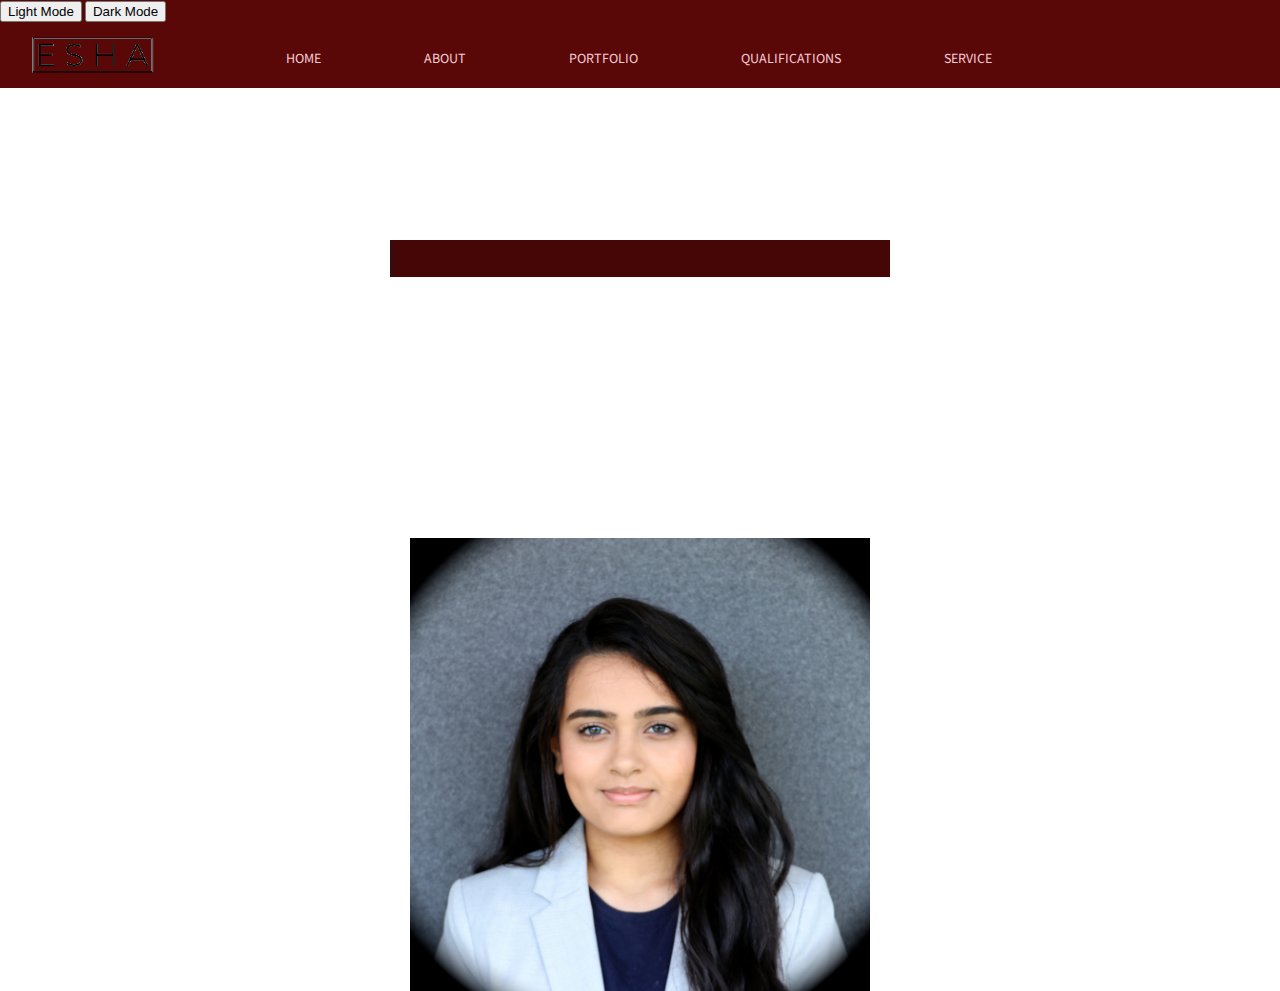
<file: Project 1/Personal Website/index.html>
<!DOCTYPE html>
<html>
    <head>
        <title>Esha Adhawade</title>
        <link rel="stylesheet" href="index_style.css"/>
        <link id="mystylesheet" rel="stylesheet" type="text/css" href="light.css">
        <script type="text/javascript" src="toggle.js"></script>

    </head>
    <body>  
        <header>
            <div>
                <button class="btn btn-light" onclick="swapStyle('light.css')">Light Mode</button>
                <button class="btn btn-dark" onclick="swapStyle('dark.css')">Dark Mode</button>
            </div>
        </div>
            <div class="container">
                <img class="logo" src="images\Esha_logo.png">
                <nav>
                    <ul>
                        <li><a href="index.html">HOME</a></li>
                        <li><a href="about.html">ABOUT</a></li>
                        <li><a href="portfolio.html">PORTFOLIO</a></li>
                        <li><a href="qualifications.html">QUALIFICATIONS</a></li>
                        <li><a href="service.html">SERVICE</a></li>
                    </ul>
                </nav>
            </div>
        </header>

        <div class="content">
            <h1>Howdy, I am Esha Adhawade.</h1>
            <p class="subtitle">Hover over the image to read more...</p>
        </div>

        <div class="profile">
            <img class="profile_image" src="images\Esha_Profile.jpg">
            <div class="profile_content">
                <p class="text">
                    Howdy! My name is Esha Adhawade. I am a junior Computer Engineering student at Texas A&M University. Class of 2023! Gig Em'! <a href="about.html">Read More...</a>
                </p>
            </div>
        </div>

    </body>
</html>
</file>
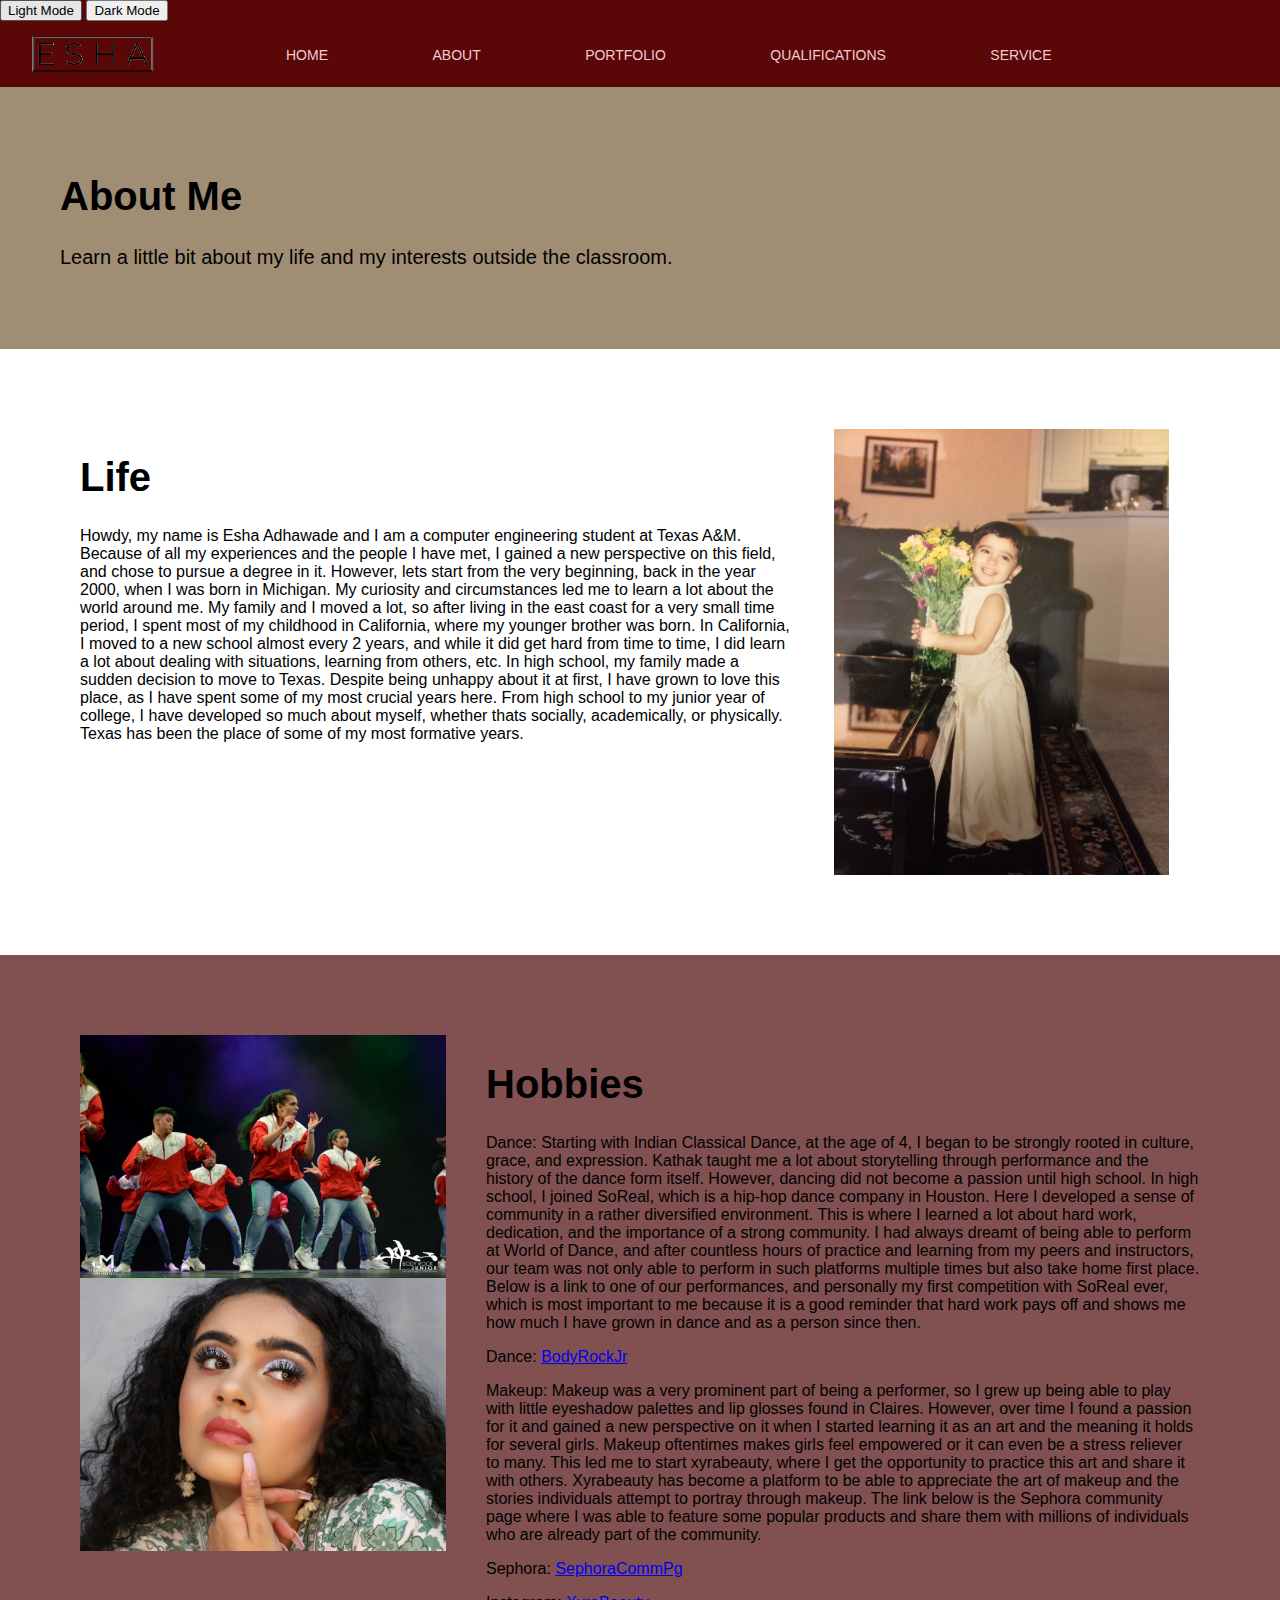
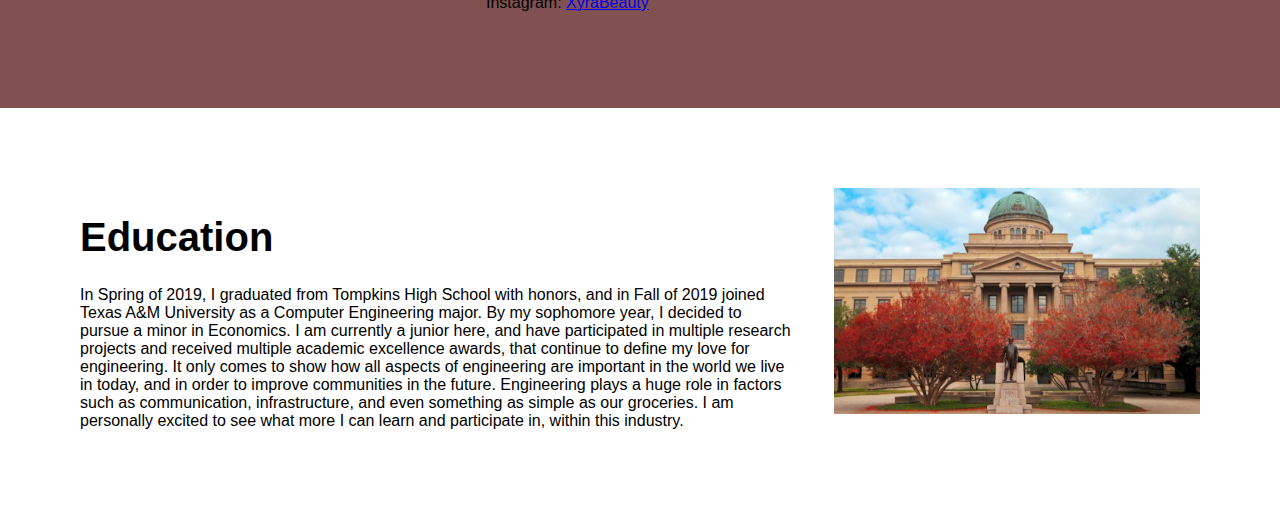
<file: Project 1/Personal Website/about.html>
<!DOCTYPE html>
<html>
  <head>
    <title>Esha Adhawade</title>
    <link rel="stylesheet" href="about_style.css"/>
    <link id="mystylesheet" rel="stylesheet" type="text/css" href="light.css">
    <script type="text/javascript" src="toggle.js"></script>
    </head>
    <body>  
      <header>
        <div>
          <button class="btn btn-light" onclick="swapStyle('light.css')">Light Mode</button>
      <button class="btn btn-dark" onclick="swapStyle('dark.css')">Dark Mode</button>
        </div>
        <div>
        <div class="container">
          <img class="logo" src="images\Esha_logo.png">
            <nav>
              <ul>
                <li><a href="index.html">HOME</a></li>
                <li><a href="about.html">ABOUT</a></li>
                <li><a href="portfolio.html">PORTFOLIO</a></li>
                <li><a href="qualifications.html">QUALIFICATIONS</a></li>
                <li><a href="service.html">SERVICE</a></li>
              </ul>
            </nav>
          </div> 
        </header>

        
         
        <!-- header-->
        <div class="header-about">
          <h1>About Me</h1>
          <p>Learn a little bit about my life and my interests outside the classroom.</p>
        </div>
  
      <!-- content-->
        <!-- Life-->
        <div class="newcontainer">
          <div class="row">
            <div class="column1">
              <h1 class="large-font"><b>Life</b></h1>
              <p>Howdy, my name is Esha Adhawade and I am a computer engineering student at Texas A&M. Because of all my experiences and the people I have met, I gained a new perspective on this field, and chose to pursue a degree in it. However, lets start from the very beginning, back in the year 2000, when I was born in Michigan. My curiosity and circumstances led me to learn a lot about the world around me. My family and I moved a lot, so after living in the east coast for a very small time period, I spent most of my childhood in California, where my younger brother was born. In California, I moved to a new school almost every 2 years, and while it did get hard from time to time, I did learn a lot about dealing with situations, learning from others, etc. In high school, my family made a sudden decision to move to Texas. Despite being unhappy about it at first, I have grown to love this place, as I have spent some of my most crucial years here. From high school to my junior year of college, I have developed so much about myself, whether thats socially, academically, or physically. Texas has been the place of some of my most formative years. </p>
            </div>
            <div class="column2">
              <img src="images/bby.jpg" width="335" height="471">
            </div>
          </div>
        </div>
        
        <!-- Hobbies -->
        <div class="newcontainer" style="background-color:#815151">
          <div class="row">
            <div class="column2">
              <img src="images/dance.JPG"  width="435" height="571">
              <img src="images/makeup.jpg"  width="435" height="571">
            </div>
            <div class="column1">
              <h1 class="large-font"><b>Hobbies</b></h1>
              <p>Dance: Starting with Indian Classical Dance, at the age of 4, I began to be strongly rooted in culture, grace, and expression. Kathak taught me a lot about storytelling through performance and the history of the dance form itself. However, dancing did not become a passion until high school. In high school, I joined SoReal, which is a hip-hop dance company in Houston. Here I developed a sense of community in a rather diversified environment. This is where I learned a lot about hard work, dedication, and the importance of a strong community. I had always dreamt of being able to perform at World of Dance, and after countless hours of practice and learning from my peers and instructors, our team was not only able to perform in such platforms multiple times but also take home first place. Below is a link to one of our performances, and personally my first competition with SoReal ever, which is most important to me because it is a good reminder that hard work pays off and shows me how much I have grown in dance and as a person since then.</p>
              <p>Dance: <a href="https://www.youtube.com/watch?v=NCKSuK5QKmI">BodyRockJr</a></p>  
              <p>Makeup: Makeup was a very prominent part of being a performer, so I grew up being able to play with little eyeshadow palettes and lip glosses found in Claires. However, over time I found a passion for it and gained a new perspective on it when I started learning it as an art and the meaning it holds for several girls. Makeup oftentimes makes girls feel empowered or it can even be a stress reliever to many. This led me to start xyrabeauty, where I get the opportunity to practice this art and share it with others. Xyrabeauty has become a platform to be able to appreciate the art of makeup and the stories individuals attempt to portray through makeup. The link below is the Sephora community page where I was able to feature some popular products and share them with millions of individuals who are already part of the community. </p>
              <p>Sephora: <a href="https://www.sephora.com/community/gallery?icid2=gallery_module&opi=3711523897">SephoraCommPg</a></p>  
              <p>Instagram: <a href="https://www.instagram.com/xyrabeauty/?hl=en">XyraBeauty</a></p>  
            </div>
          </div>
        </div>

          <!-- Education -->
        <div class="newcontainer">
          <div class="row">
            <div class="column1">
              <h1 class="large-font"><b>Education</b></h1>
              <p>In Spring of 2019, I graduated from Tompkins High School with honors, and in Fall of 2019 joined Texas A&M University as a Computer Engineering major. By my sophomore year, I decided to pursue a minor in Economics. I am currently a junior here, and have participated in multiple research projects and received  multiple academic excellence awards,  that continue to define my love for engineering. It only comes to show how all aspects of engineering are important in the world we live in today, and in order to improve communities in the future. Engineering plays a huge role in factors such as communication, infrastructure, and even something as simple as our groceries. I am personally excited to see what more I can learn and participate in, within this industry.</p>
            </div>
            <div class="column2">
              <img src="images/school.jpg"  width="435" height="571">
            </div>
          </div>
        </div>

    </body>
</html>
</file>
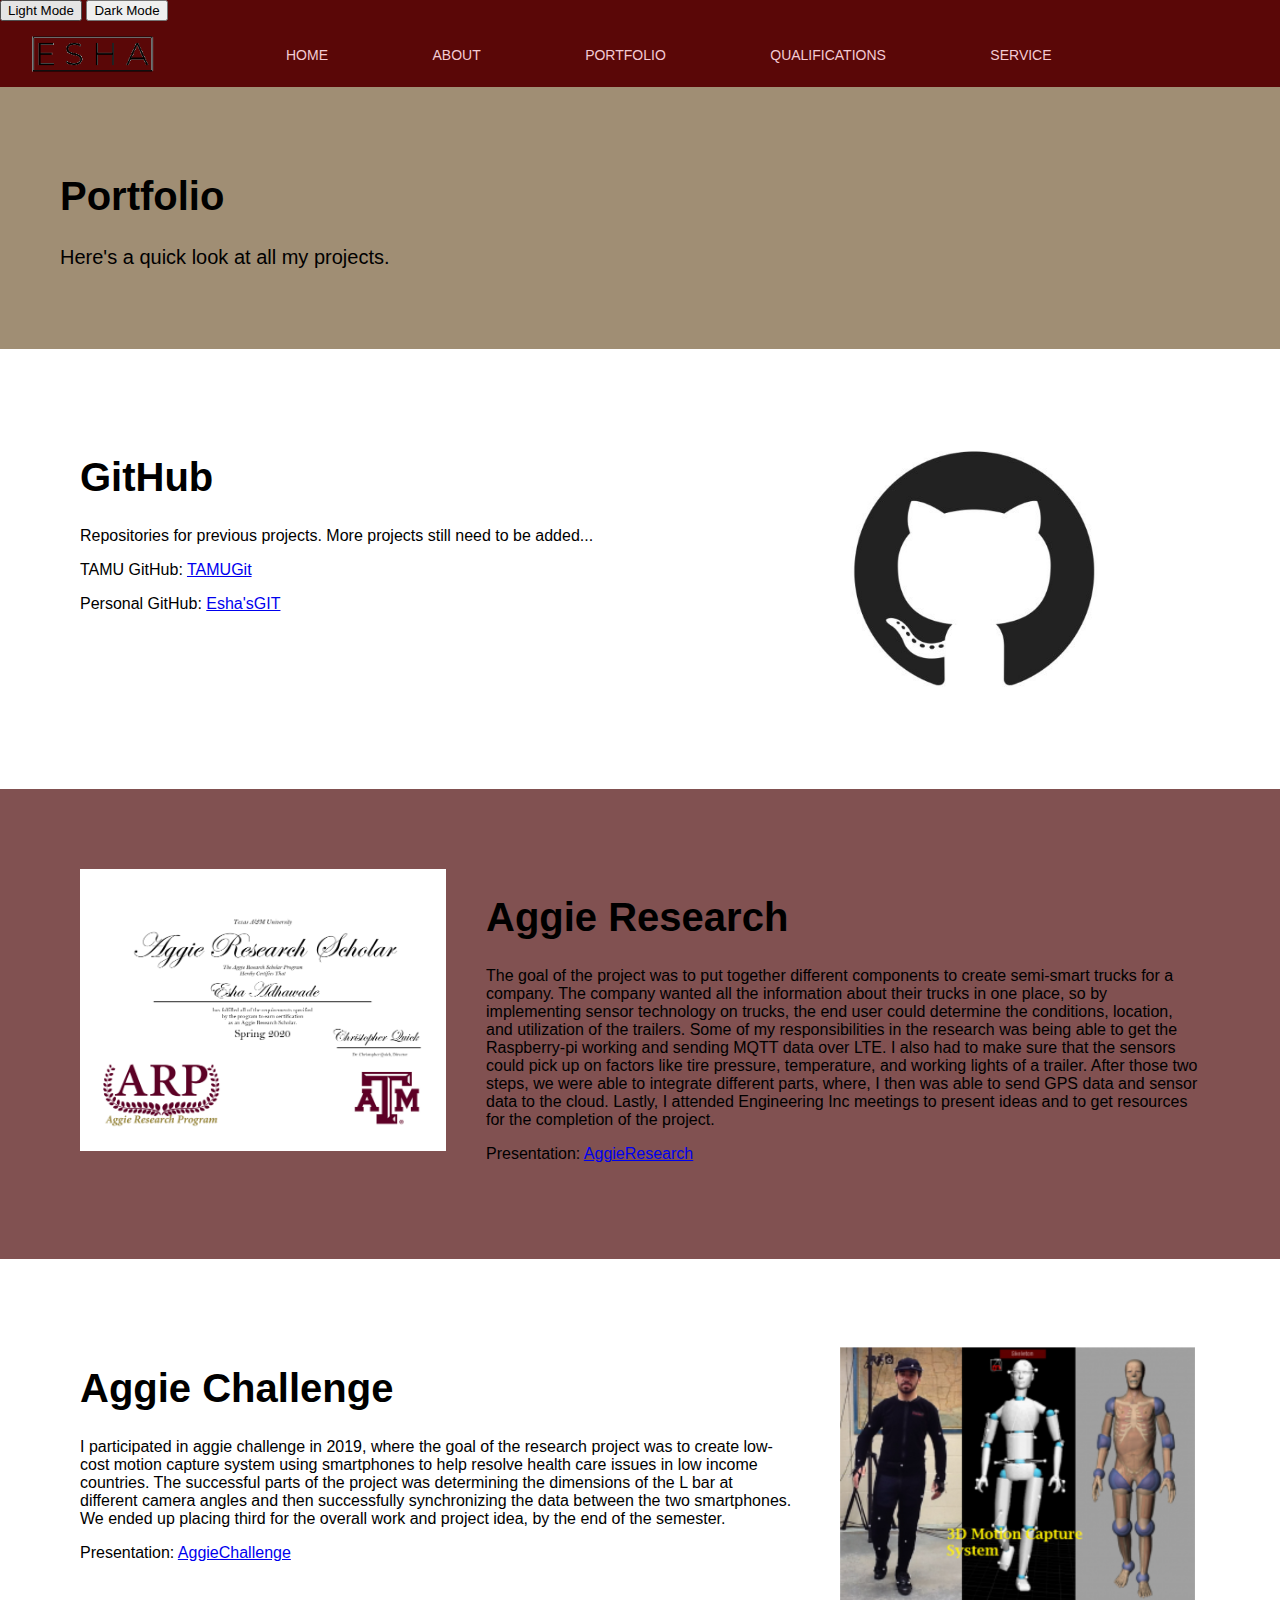
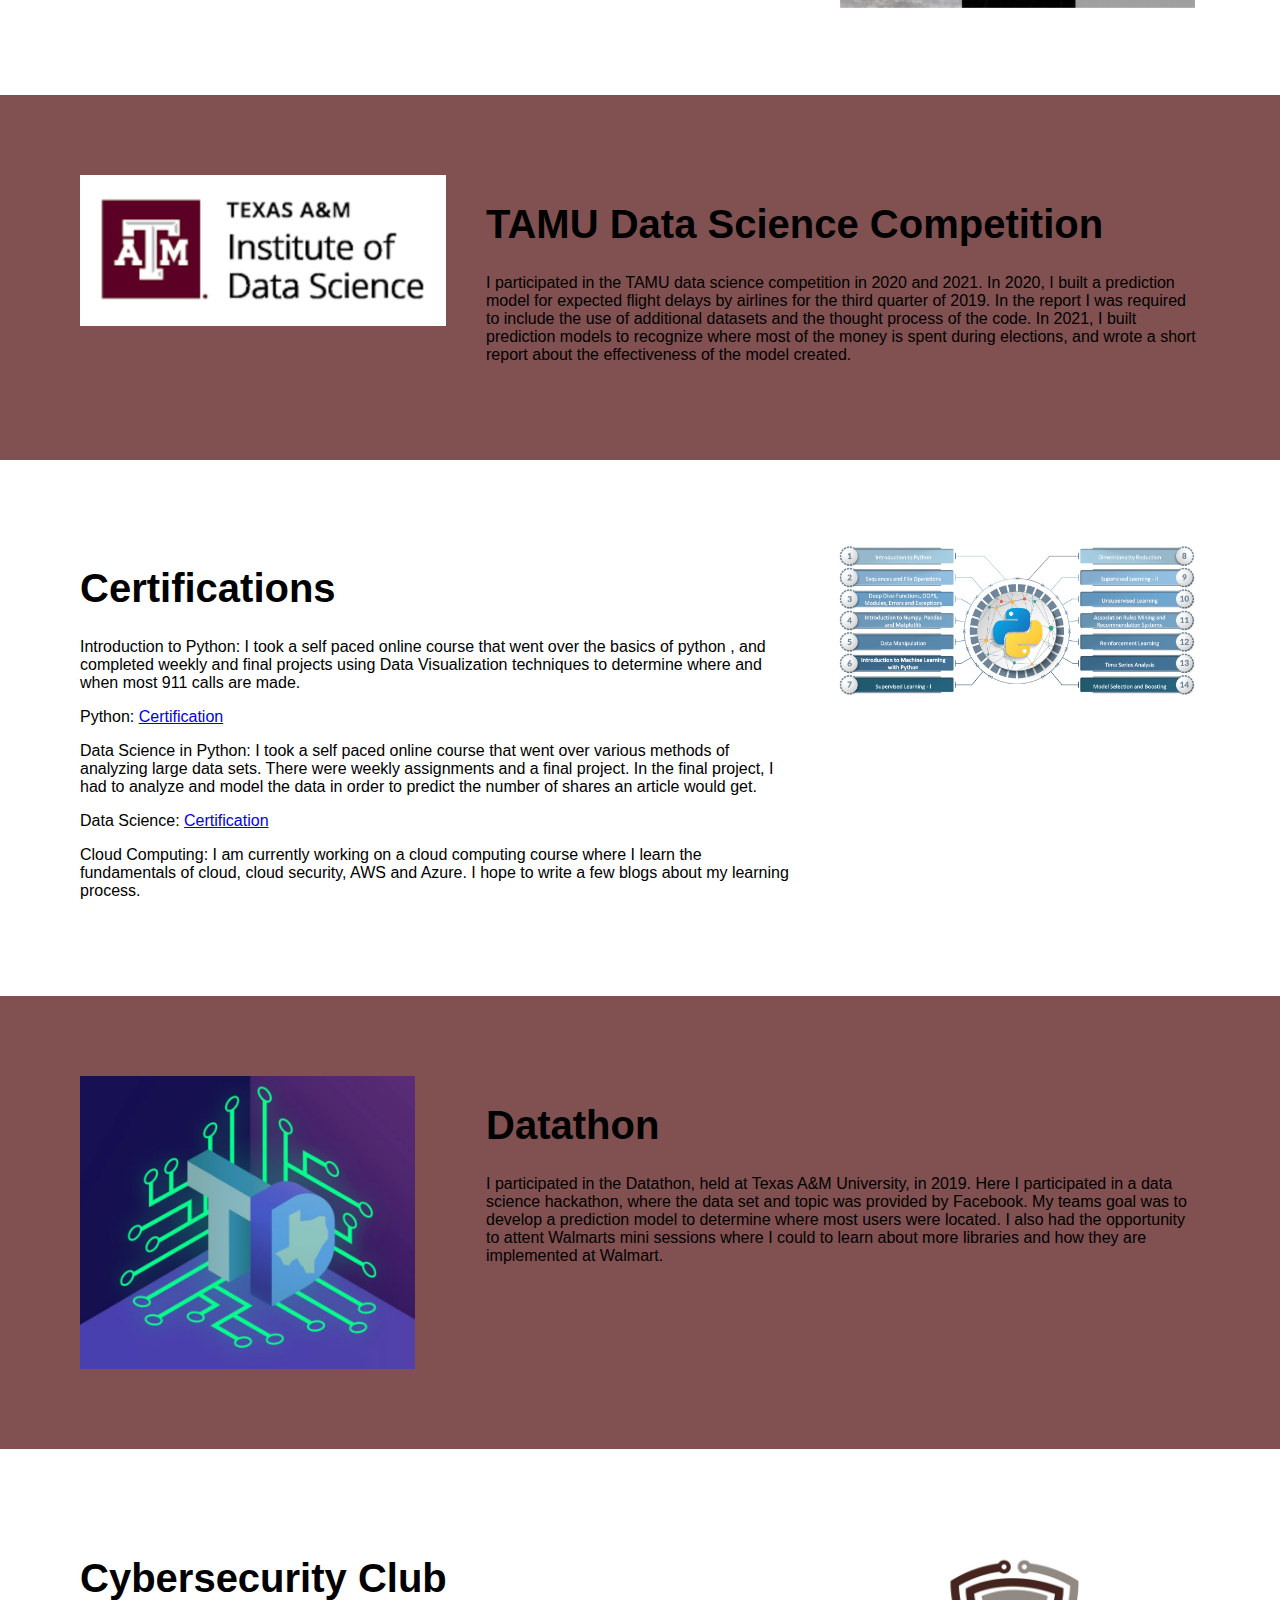
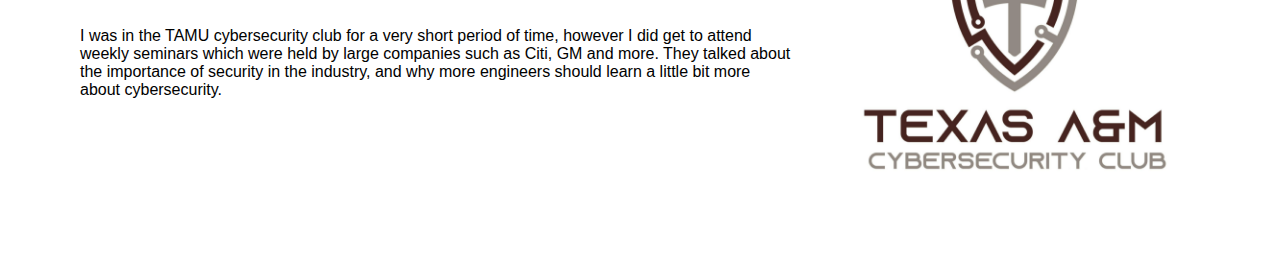
<file: Project 1/Personal Website/portfolio.html>
<!DOCTYPE html>
<html>
    <head>
        <title>Esha Adhawade</title>
        <link rel="stylesheet" href="portfolio_style.css"/>
        <link id="mystylesheet" rel="stylesheet" type="text/css" href="light.css">
        <script type="text/javascript" src="toggle.js"></script>
    </head>
    <body>  
        <header>
          <div>
            <button class="btn btn-light" onclick="swapStyle('light.css')">Light Mode</button>
            <button class="btn btn-dark" onclick="swapStyle('dark.css')">Dark Mode</button>
          </div>
            <div class="container">
                <img class="logo" src="images\Esha_logo.png">
                <nav>
                    <ul>
                        <li><a href="index.html">HOME</a></li>
                        <li><a href="about.html">ABOUT</a></li>
                        <li><a href="portfolio.html">PORTFOLIO</a></li>
                        <li><a href="qualifications.html">QUALIFICATIONS</a></li>
                        <li><a href="service.html">SERVICE</a></li>
                    </ul>
                </nav>
            </div>
        </header>


<!-- header-->
<div class="header-about">
    <h1>Portfolio</h1>
    <p>Here's a quick look at all my projects.</p>
</div>

 <!-- content-->
   <!-- GitHub-->
   <div class="newcontainer">
     <div class="row">
       <div class="column1">
         <h1 class="large-font"><b>GitHub</b></h1>
         <p>Repositories for previous projects. More projects still need to be added...</p>
         <p>TAMU GitHub: <a href="https://github.tamu.edu/esha-adhawade">TAMUGit</a></p>  
         <p>Personal GitHub: <a href="https://github.com/esha-ad14">Esha'sGIT</a></p>  
       </div>
       <div class="column2">
           <img src="images/Git.jpg" width="280" height="371">
       </div>
     </div>
   </div>
   
   <!-- Aggie Research -->
   <div class="newcontainer" style="background-color:#815151">
     <div class="row">
       <div class="column2">
         <img src="images/AggieResearch.jpg"  width="435" height="571">
       </div>
       <div class="column1">
         <h1 class="large-font"><b>Aggie Research</b></h1>
         <p> The goal of the project was to put together different components to create semi-smart trucks for a company. The company wanted all the information about their trucks in one place, so by implementing sensor technology on trucks, the end user could determine the conditions, location, and utilization of the trailers. Some of my responsibilities in the research was being able to get the Raspberry-pi working and sending MQTT data over LTE. I also had to make sure that the sensors could pick up on factors like tire pressure, temperature, and working lights of a trailer. After those two steps, we were able to integrate different parts, where, I then was able to send GPS data and sensor data to the cloud. Lastly, I attended Engineering Inc meetings to present ideas and to get resources for the completion of the project. </p>
         <p>Presentation: <a href="./uploads/SmartLynx%20i-corps%20Week%204.pdf">AggieResearch</a></p>  
        </div>
     </div>
   </div>

     <!-- Aggie Challenge  -->
   <div class="newcontainer">
     <div class="row">
       <div class="column1">
         <h1 class="large-font"><b>Aggie Challenge</b></h1>
         <p> I participated in aggie challenge in 2019, where the goal of the research project was to create low-cost motion capture system using smartphones to help resolve health care issues in low income countries. The successful parts of the project was determining the dimensions of the L bar at different camera angles and then successfully synchronizing the data between the two smartphones. We ended up placing third for the overall work and project idea, by the end of the semester. </p>
         <p>Presentation: <a href="./uploads/ASB%202020%20(Aggie%20Challenge).pptx.pdf">AggieChallenge</a></p>  
       </div>
       <div class="column2">
          <img src="images/AggieChallenge.jpg" width="435" height="571">
       </div>
     </div>
   </div>

 <!-- TAMU Data Science Competition -->
 <div class="newcontainer" style="background-color:#815151">
    <div class="row">
      <div class="column2">
        <img src="images/DataS.jpg"  width="435" height="571">
      </div>
      <div class="column1">
        <h1 class="large-font"><b>TAMU Data Science Competition</b></h1>
        <p>I participated in the TAMU data science competition in 2020 and 2021. In 2020, I built a prediction model for expected flight delays by airlines for the third quarter of 2019. In the report I was required to include the use of additional datasets and the thought process of the code. In 2021, I built prediction models to recognize where most of the money is spent during elections, and wrote a short report about the effectiveness of the model created. </p>
      </div>
    </div>
  </div>

   <!-- Certifications -->
   <div class="newcontainer">
    <div class="row">
      <div class="column1">
        <h1 class="large-font"><b>Certifications</b></h1>
        <p>Introduction to Python: I took a self paced online course that went over the basics of python , and completed weekly and final projects using Data Visualization techniques to determine where and when most 911 calls are made. </p>
        <p>Python: <a href="./uploads/_certificate_f418427ffecd77c628583d3c01650a1a.pdf">Certification</a></p> 
        <p>Data Science in Python: I took a self paced online course that went over various methods of analyzing large data sets. There were weekly assignments and a final project. In the final project, I had to analyze and model the data in order to predict the number of shares an article would get.</p>
        <p>Data Science: <a href="./uploads/_certificate_39dc00e330fe4e526105ff8f7ce59700.pdf">Certification</a></p>  
        <p>Cloud Computing: I am currently working on a cloud computing course where I learn the fundamentals of cloud, cloud security, AWS and Azure. I hope to write a few blogs about my learning process. </p>
      </div>
      <div class="column2">
          <img src="images/Cert.jpg" width="535" height="671">
      </div>
    </div>
  </div>

<!-- Datathon -->
<div class="newcontainer" style="background-color:#815151">
   <div class="row">
     <div class="column2">
       <img src="images/DT.jpg"  width="335" height="471">
     </div>
     <div class="column1">
       <h1 class="large-font"><b>Datathon</b></h1>
       <p>I participated in the Datathon, held at Texas A&M University, in 2019. Here I participated in a data science hackathon, where the data set and topic was provided by Facebook. My teams goal was to develop a prediction model to determine where most users were located. I also had the opportunity to attent Walmarts mini sessions where I could to learn about more libraries and how they are implemented at Walmart. </p>
     </div>
   </div>
 </div>

 <!-- Cybersecurity Club -->
 <div class="newcontainer">
    <div class="row">
      <div class="column1">
        <h1 class="large-font"><b>Cybersecurity Club</b></h1>
        <p>I was in the TAMU cybersecurity club for a very short period of time, however I did get to attend weekly seminars which were held by large companies such as Citi, GM and more. They talked about the importance of security in the industry, and why more engineers should learn a little bit more about cybersecurity. </p>
      </div>
      <div class="column2">
          <img src="images/CSC.jpg" width="435" height="571">
      </div>
    </div>
  </div>
</html>
</file>
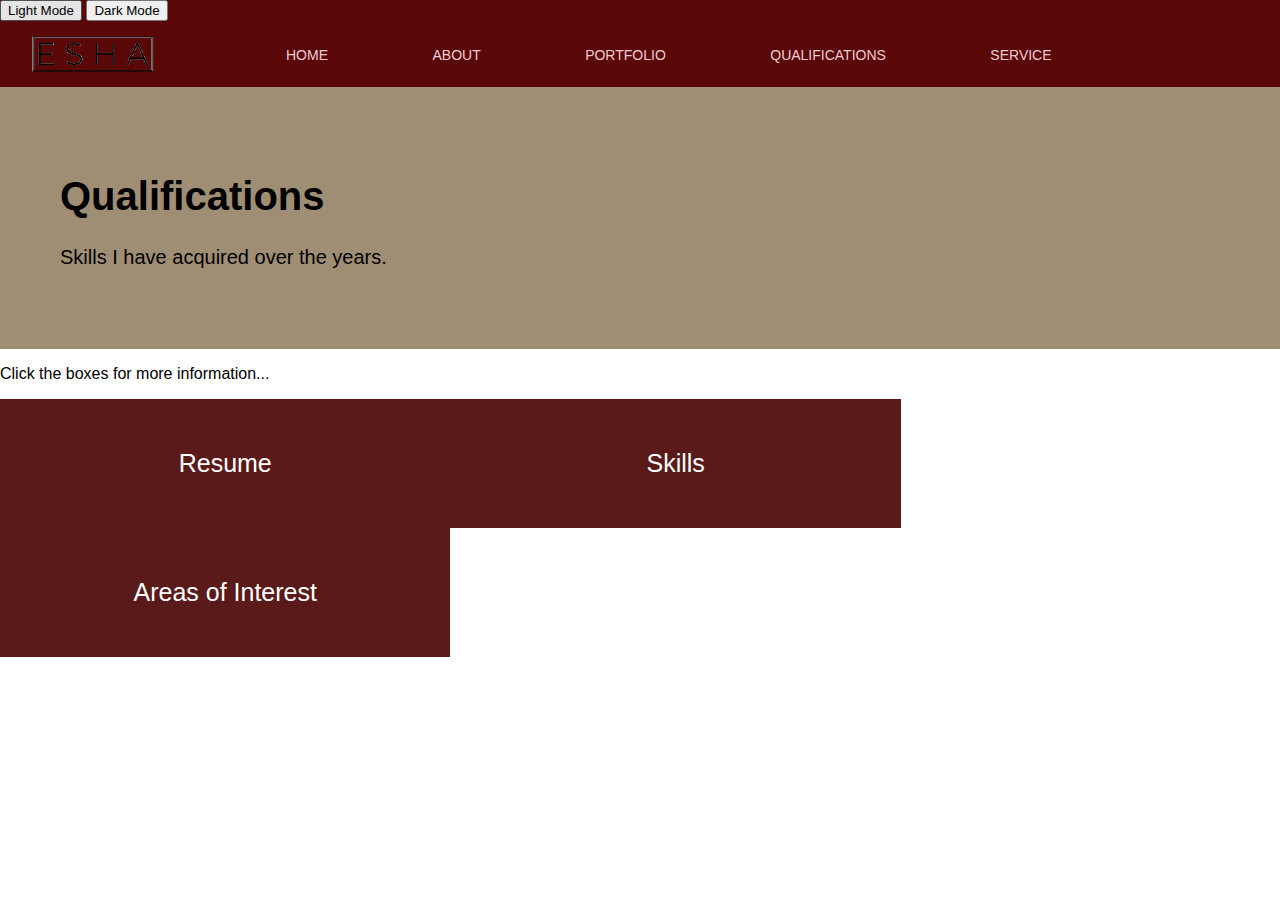
<file: Project 1/Personal Website/qualifications.html>
<!DOCTYPE html>
<html>
    <head>
        <title>Esha Adhawade</title>
        <link rel="stylesheet" href="qualifications_style.css"/>
       <script type="text/javascript" src="qualifications.js"></script>
       <link id="mystylesheet" rel="stylesheet" type="text/css" href="light.css">
       <script type="text/javascript" src="toggle.js"></script>
    </head>
    <body>  
        <header>
          <div>
            <button class="btn btn-light" onclick="swapStyle('light.css')">Light Mode</button>
        <button class="btn btn-dark" onclick="swapStyle('dark.css')">Dark Mode</button>
          </div>
            <div class="container">
                <img class="logo" src="images\Esha_logo.png">
                <nav>
                    <ul>
                        <li><a href="index.html">HOME</a></li>
                        <li><a href="about.html">ABOUT</a></li>
                        <li><a href="portfolio.html">PORTFOLIO</a></li>
                        <li><a href="qualifications.html">QUALIFICATIONS</a></li>
                        <li><a href="service.html">SERVICE</a></li>
                    </ul>
                </nav>
           
            </div>
        </header>



 <div class="header-qualifactions">
    <h1>Qualifications</h1>
    <p>Skills I have acquired over the years.</p>
  </div>

        <!-- The grid: three columns -->
<div class="row">
    <p>Click the boxes for more information...</p>
    <div class="column" onclick="oTab('b1');" style="background:rgb(90, 26, 26);">Resume</div>
    <div class="column" onclick="oTab('b2');" style="background:rgb(90, 26, 26);">Skills</div>
    <div class="column" onclick="oTab('b3');" style="background:rgb(90, 26, 26);">Areas of Interest</div>
  </div>
  
 <!-- The expanding grid (hidden by default) -->
<div id="b1" class="containerTab" style="display:none;background:rgb(151, 97, 97)">
  <!-- If you want the ability to close the container, add a close button -->
  <span onclick="this.parentElement.style.display='none'" class="closebtn">x</span>
  <h2>Resume</h2>
  <p>Link: <a href="./uploads/Esha_resume.pdf">ResumePDF</a></p>

</div>

<div id="b2" class="containerTab" style="display:none;background:rgb(151, 97, 97)">
  <span onclick="this.parentElement.style.display='none'" class="closebtn">x</span>
  <h2>Skills</h2>
  <p>These are skills I have acquired through classes I have taken in Texas A&M or by personal projects.</p>
  <p>Hardware: FPGA   ||   Raspberry PI   ||   Arduino   ||   Breadboarding</p>
  <p>Software:  Multisim || SPICE || AutoCAD || Git || Verilog || Waveform || Maya || Matlab  </p>
  <p>Languages: Python || Java || C++ || C || HTML/CSS || JavaScript || LaTex || Arm Assembly  </p>
  <p>General: Excel || PowerPoint || Microsoft Word || Google colab || google docs/sheets/slides || Linux/ windows and mac environments  </p>
</div>

<div id="b3" class="containerTab" style="display:none;background:rgb(151, 97, 97)">
  <span onclick="this.parentElement.style.display='none'" class="closebtn">x</span>
  <h2>Areas of Interest</h2>
  <p>Below I have listed a few areas I would be interested to work within Computer Science, and it also braches out to business.</p>
  <p>Data Science || Machine Learning || Artificial Intelligence || Animation || Supply Chain || E-commerce || Finance || Cloud Computing   </p>
</div>

  


    </body>
</html>
</file>
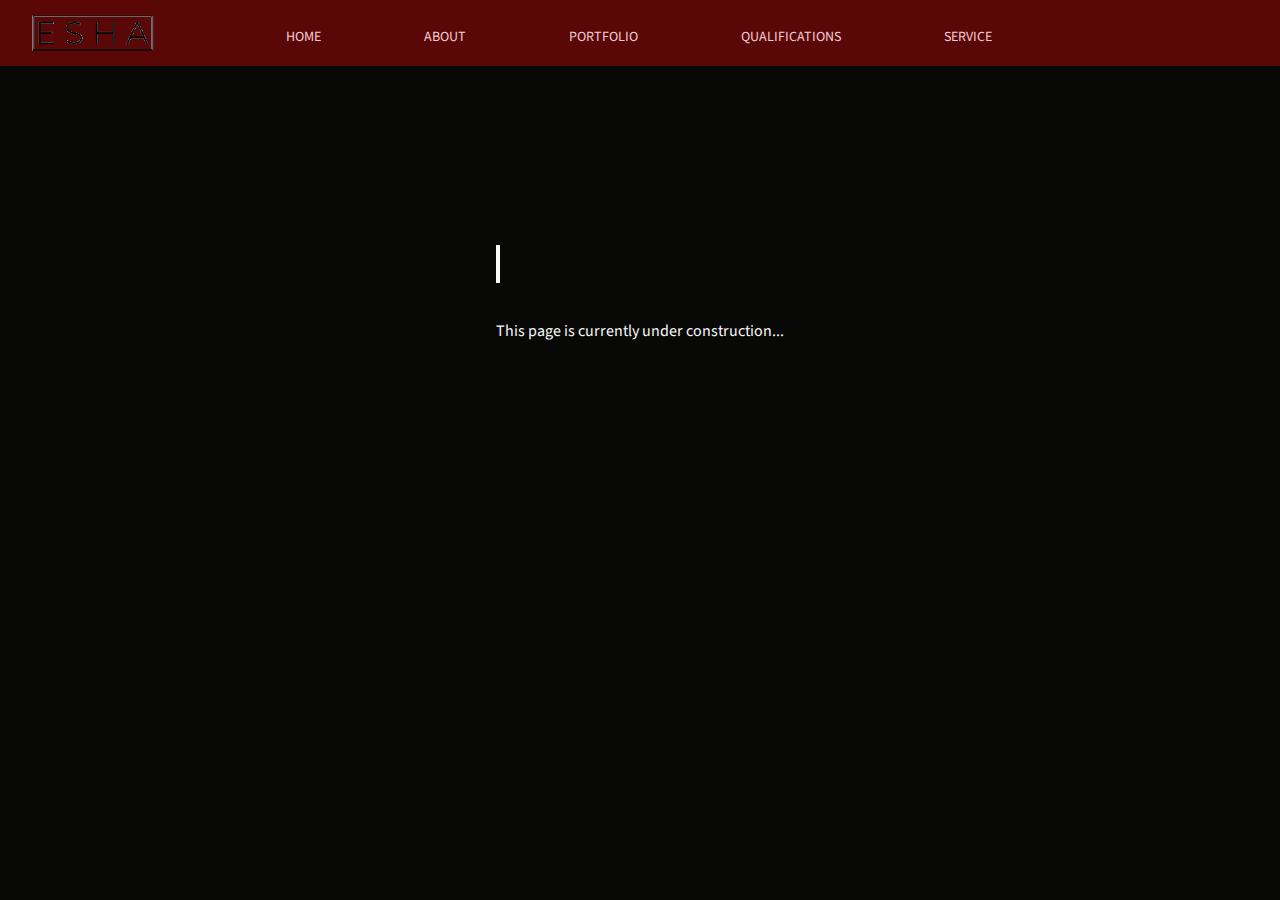
<file: Project 1/Personal Website/secret.html>
<!DOCTYPE html>
<html>
    <head>
        <title>Esha Adhawade</title>
        <link rel="stylesheet" href="secret.css"/>
    </head>
    <body>  
        <header>
            <div class="container">
                <img class="logo" src="images\Esha_logo.png">
                <nav>
                    <ul>
                        <li><a href="index.html">HOME</a></li>
                        <li><a href="about.html">ABOUT</a></li>
                        <li><a href="portfolio.html">PORTFOLIO</a></li>
                        <li><a href="qualifications.html">QUALIFICATIONS</a></li>
                        <li><a href="service.html">SERVICE</a></li>
                    </ul>
                </nav>
            </div>
        </header>

        <div class="content">
            <h1>Secret Page.</h1>
            <p>This page is currently under construction...</p>
        </div>
</file>
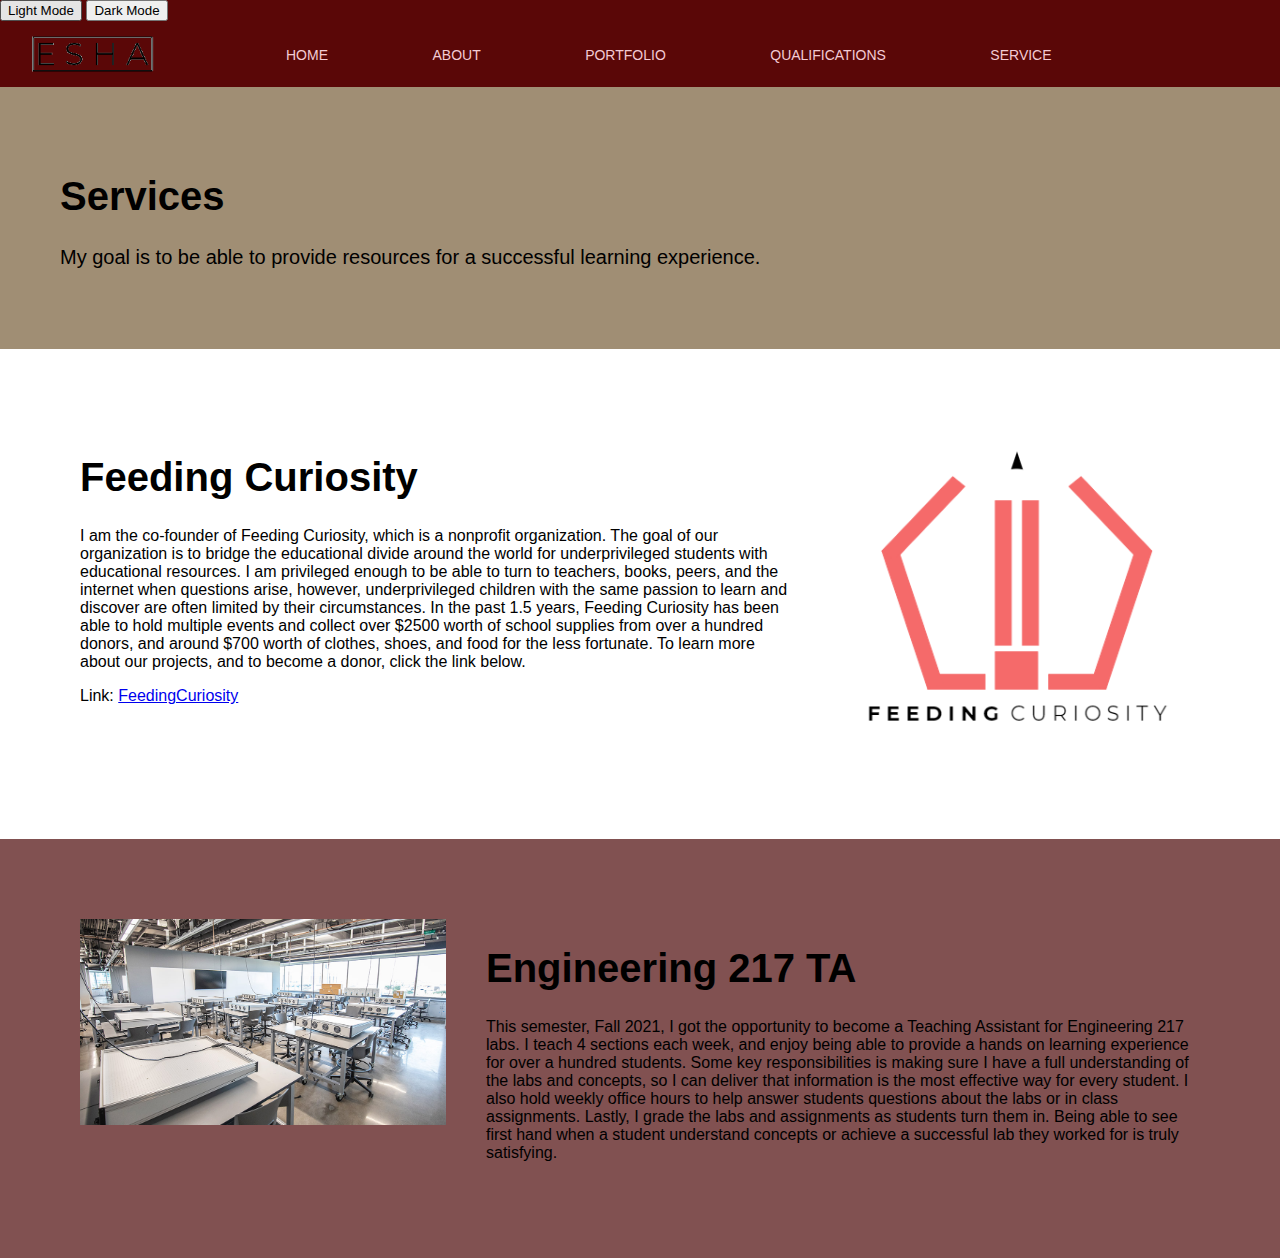
<file: Project 1/Personal Website/service.html>
<!DOCTYPE html>
<html>
    <head>
        <title>Esha Adhawade</title>
        <link rel="stylesheet" href="service_style.css"/>
        <link id="mystylesheet" rel="stylesheet" type="text/css" href="light.css">
       <script type="text/javascript" src="toggle.js"></script>
    </head>
    <body>  
        <header>
          <div>
            <button class="btn btn-light" onclick="swapStyle('light.css')">Light Mode</button>
        <button class="btn btn-dark" onclick="swapStyle('dark.css')">Dark Mode</button>
          </div>
            <div class="container">
                <img class="logo" src="images\Esha_logo.png">
                <nav>
                    <ul>
                        <li><a href="index.html">HOME</a></li>
                        <li><a href="about.html">ABOUT</a></li>
                        <li><a href="portfolio.html">PORTFOLIO</a></li>
                        <li><a href="qualifications.html">QUALIFICATIONS</a></li>
                        <li><a href="service.html">SERVICE</a></li>
                    </ul>
                </nav>
            </div>
        </header>

        
        
      <!-- header-->
      <div class="header-about">
        <h1>Services</h1>
        <p>My goal is to be able to provide resources for a successful learning experience.</p>
      </div>

      <!-- content-->
        <!-- Feeding Curiosity-->
        <div class="newcontainer">
          <div class="row">
            <div class="column1">
              <h1 class="large-font"><b>Feeding Curiosity</b></h1>
              <p>I am the co-founder of Feeding Curiosity, which is a nonprofit organization. The goal of our organization is to bridge the educational divide around the world for underprivileged students with educational resources. I am privileged enough to be able to turn to teachers, books, peers, and the internet when questions arise, however, underprivileged children with the same passion to learn and discover are often limited by their circumstances. In the past 1.5 years, Feeding Curiosity has been able to hold multiple events and collect over $2500 worth of school supplies from over a hundred donors, and around $700 worth of clothes, shoes, and food for the less fortunate. To learn more about our projects, and to become a donor, click the link below. </p>
              <p>Link: <a href="https://www.feedingcuriosity.org/">FeedingCuriosity</a></p>  
            </div>
            <div class="column2">
                <img src="images/FeedingCuriosity.jpg" width="435" height="571">
            </div>
          </div>
        </div>
        
        <!-- Engineering TA -->
        <div class="newcontainer" style="background-color:#815151">
          <div class="row">
            <div class="column2">
              <img src="images/engr217.jpg"  width="435" height="571">
            </div>
            <div class="column1">
              <h1 class="large-font"><b>Engineering 217 TA</b></h1>
              <p> This semester, Fall 2021, I got the opportunity to become a Teaching Assistant for Engineering 217 labs. I teach 4 sections each week, and enjoy being able to provide a hands on learning experience for over a hundred students. Some key responsibilities is making sure I have a full understanding of the labs and concepts, so I can deliver that information is the most effective way for every student. I also hold weekly office hours to help answer students questions about the labs or in class assignments. Lastly, I grade the labs and assignments as students turn them in. Being able to see first hand when a student understand concepts or achieve a successful lab they worked for is truly satisfying. </p>
            </div>
          </div>


        

    </body>
</html>
</file>
<file: Project 1/Personal Website/index_style.css>
@import url('https://fonts.googleapis.com/css2?family=Inconsolata:wght@300;400;500;600&family=Source+Sans+Pro:wght@200;300;400&display=swap');

:root {
    --background-color:  #460606 ;
    --typeWriterDuration: 6s;
    --typeWriterLength: 22;
}
body {
	background: var(--background-color);
    margin: 0;
    font-family: "Source Sans Pro", sans-serif;
}

.container {
    width: screen;
    margin: 0 auto;
}

.logo {
    float: left;
    transform: scale(0.7);
}

header {
   background: #5a0707 
}
header::after{
    content: '';
    display: table;
    clear: both;
}

nav {
    float: center;
}

nav ul {
    margin: 0;
    padding: 0;
    list-style: none;
}

nav li {
    display: inline-block;
    margin-left: 100px;
    padding-top: 25px;
}

nav a {
    color: rgb(243, 203, 212);
    text-decoration: none;
    font-size: 14px;
}

nav a:hover {
    font-size: 18px;
}

.content {
    min-height: 50vh;
    display: grid;
    place-content: center;
    text-align: center;
}

h1 {
    font-family: "Source Code Pro", monospace;
    position: relative;
    width: max-content;
}

h1::before,
h1::after {
    content: "";
    position: absolute;
    top: 0;
    right: 0;
    bottom: 0;
    left: 0;
}
h1::before {
    background: var(--background-color);
    animation: 
        typewriter var(--typeWriterDuration) steps(var(--typeWriterLength)) 1s forwards;
}

h1::after {
    width: 0.125em;
    background: rgb(54, 13, 13);
    animation: 
        typewriter var(--typeWriterDuration) steps(var(--typeWriterLength)) 1s forwards,
        blink 750ms steps(var(--typeWriterLength)) infinite;
}

.subtitle {
    font-size: 2rem;
    opacity: 0;
    transform: translateY(1rem);
    animation: 
        fadeInUp 2s ease calc(var(--typeWriterDuration) + 2.5s) forwards;

}

.profile {
    position: relative;
    width: 60%;
    margin: auto;
}

.profile_image {
    display: block;
    margin-left: auto;
    margin-right: auto;
    width: 60%;
}

.profile_content {
    position: absolute;
    top: 0;
    right: 0;
    bottom: 0;
    left: 0;
    height: 100%;
    width: 60%;
    margin: auto;
    opacity: 0;
    transition: 0.75s ease;
    background-color: #bbbdbb;
}

.profile:hover .profile_content {
    opacity: 0.65;
}

.text {
    color: black;
    font-size: 16px;
    font-weight: 600;
    position: absolute;
    top: 50%;
    left: 50%;
    transform: translate(-50%, -50%);
    text-align: center;
}

@keyframes typewriter {
    to {
        left: 100%;
    }
}

@keyframes blink {
    to {
        background: transparent;
    }
}

@keyframes fadeInUp {
    to {
        opacity: 1;
        transform: translateY(0);
    }
}
</file>
<file: Project 1/Personal Website/light.css>
body{
	background-color: #fff;
}

h1, h2, h3, h4, h5, h6{
	color: black;
}

p, span, small{
	color: rgb(0, 0, 0);
}

#box{
	width: 400px;
	margin: 0 auto;
	margin-top: 100px;
	border: 2px solid #fffefe;
	border-radius: 5px;
	text-align: center;
	padding: 20px;
	background-color: #F8F8F8!important;
}


hr{
	margin: 20px;
	background-color: #eaeaea;
}
</file>
<file: Project 1/Personal Website/about_style.css>
body {
	background: var(--background-color);
    margin: 0;
    font-family: "Source Sans Pro", sans-serif;
}

.container {
    width: screen;
    margin: 0 auto;
}

.container {
    width: screen;
    margin: 0 auto;
}

.logo {
    float: left;
    transform: scale(0.7);
}

header {
   background: #5a0707 
}
header::after{
    content: '';
    display: table;
    clear: both;
}

nav {
    float: center;
}

nav ul {
    margin: 0;
    padding: 0;
    list-style: none;
}

nav li {
    display: inline-block;
    margin-left: 100px;
    padding-top: 25px;
}

nav a {
    color: rgb(243, 203, 212);
    text-decoration: none;
    font-size: 14px;
}

nav a:hover {
    font-size: 18px;
}

/*header*/
.header-about {
    padding: 60px;
    text-align: left;
    background: #a08e74;
    color: white;
    font-size: 20px;
  }

/*content*/
*{
    box-sizing:border-box;
}
.newcontainer {
    padding: 60px;
}
.row:after {
    content: "";
    display: table;
    clear: both
}
.column1 {
    float: left;
    width: 65%;
    padding: 20px;
}
.column2 {
    float: left;
    width: 35%;
    padding: 20px;
}
.large-font {
    font-size: 40px;
}
   
img {
    display: block;
    height: auto;
    max-width: 100%;
}
  
@media screen and (max-width: 900px) {
    .column1,
    .column2 
    {
      width: 100%;
      text-align: center;
    }
    img {
      margin: auto;
    }
}
</file>
<file: Project 1/Personal Website/portfolio_style.css>
body{
	background: var(--background-color);
    margin: 0;
    font-family: "Source Sans Pro", sans-serif;
}
.container {
    width: screen;
    margin: 0 auto;
}
.container {
    width: screen;
    margin: 0 auto;
}
.logo {
    float: left;
    transform: scale(0.7);
}
header {
   background: #5a0707 
}
header::after{
    content: '';
    display: table;
    clear: both;
}
nav {
    float: center;
}
nav ul {
    margin: 0;
    padding: 0;
    list-style: none;
}
nav li {
    display: inline-block;
    margin-left: 100px;
    padding-top: 25px;
}
nav a {
    color: rgb(243, 203, 212);
    text-decoration: none;
    font-size: 14px;
}
nav a:hover {
    font-size: 18px;
}


  /*header*/
.header-about {
  padding: 60px;
  text-align: left;
  background: #a08e74;
  color: white;
  font-size: 20px;
}

/*content*/
*{
  box-sizing:border-box;
}
.newcontainer {
  padding: 60px;
}
.row:after {
  content: "";
  display: table;
  clear: both
}
.column1 {
  float: left;
  width: 65%;
  padding: 20px;
}
.column2 {
  float: left;
  width: 35%;
  padding: 20px;
}
.large-font {
  font-size: 40px;
}
 
img {
  display: block;
  height: auto;
  max-width: 100%;
}

@media screen and (max-width: 900px) {
  .column1,
  .column2 
  {
    width: 100%;
    text-align: center;
  }
  img {
    margin: auto;
  }
}
</file>
<file: Project 1/Personal Website/qualifications_style.css>
body {
	background: var(--background-color);
    margin: 0;
    font-family: "Source Sans Pro", sans-serif;
}

.container {
    width: screen;
    margin: 0 auto;
}

.container {
    width: screen;
    margin: 0 auto;
}

.logo {
    float: left;
    transform: scale(0.7);
}

header {
   background: #5a0707 
}
header::after{
    content: '';
    display: table;
    clear: both;
}

nav {
    float: center;
}

nav ul {
    margin: 0;
    padding: 0;
    list-style: none;
}

nav li {
    display: inline-block;
    margin-left: 100px;
    padding-top: 25px;
}

nav a {
    color: rgb(243, 203, 212);
    text-decoration: none;
    font-size: 14px;
}

nav a:hover {
    font-size: 18px;
}

  /*header*/
  .header-qualifactions {
    padding: 60px;
    text-align: left;
    background: #a08e74;
    color: white;
    font-size: 20px;
  }


  /* categories*/
.column {
    float: left;
    width: 27.38%;
    padding: 50px;
    text-align: center;
    font-size: 25px;
    cursor: pointer;
    color: white;
  }
  
  .containerTab {
    padding: 20px;
    color: white;
  }
  
  .row:after {
    content: "";
    display: table;
    clear: both;
  }
 
  .closebtn {
    float: right;
    color: white;
    font-size: 35px;
    cursor: pointer;
  }
</file>
<file: Project 1/Personal Website/secret.css>
@import url('https://fonts.googleapis.com/css2?family=Inconsolata:wght@300;400;500;600&family=Source+Sans+Pro:wght@200;300;400&display=swap');

:root {
    --background-color: hsl(65 3% 3%);
    --typeWriterDuration: 6s;
    --typeWriterLength: 22;
}


body {
	background: var(--background-color);
    margin: 0;
    font-family: "Source Sans Pro", sans-serif;
}

.container {
    width: screen;
    margin: 0 auto;
}

.container {
    width: screen;
    margin: 0 auto;
}

.logo {
    float: left;
    transform: scale(0.7);
}

header {
   background: #5a0707 
}
header::after{
    content: '';
    display: table;
    clear: both;
}

nav {
    float: center;
}

nav ul {
    margin: 0;
    padding: 0;
    list-style: none;
}

nav li {
    display: inline-block;
    margin-left: 100px;
    padding-top: 25px;
}

nav a {
    color: rgb(243, 203, 212);
    text-decoration: none;
    font-size: 14px;
}

nav a:hover {
    font-size: 18px;
}


/*Secret Page*/
.content {
    min-height: 50vh;
    display: grid;
    place-content: center;
    text-align: center;
    color: rgb(250, 248, 248);
}

h1 {
    font-family: "Source Code Pro", monospace;
    position: relative;
    width: max-content;
    color: rgb(250, 248, 248);
}

h1::before,
h1::after {
    content: "";
    position: absolute;
    top: 0;
    right: 0;
    bottom: 0;
    left: 0;
}
h1::before {
    background: var(--background-color);
    animation: 
        typewriter var(--typeWriterDuration) steps(var(--typeWriterLength)) 1s forwards;
}

h1::after {
    width: 0.125em;
    background: rgb(250, 248, 248);
    animation: 
        typewriter var(--typeWriterDuration) steps(var(--typeWriterLength)) 1s forwards,
        blink 750ms steps(var(--typeWriterLength)) infinite;
}

@keyframes typewriter {
    to {
        left: 100%;
    }
}

@keyframes blink {
    to {
        background: transparent;
    }
}
</file>
<file: Project 1/Personal Website/service_style.css>
body {
	background: var(--background-color);
    margin: 0;
    font-family: "Source Sans Pro", sans-serif;
}

.container {
    width: screen;
    margin: 0 auto;
}

.container {
    width: screen;
    margin: 0 auto;
}

.logo {
    float: left;
    transform: scale(0.7);
}

header {
   background: #5a0707 
}

header::after{
    content: '';
    display: table;
    clear: both;
}

nav {
    float: center;
}

nav ul {
    margin: 0;
    padding: 0;
    list-style: none;
}

nav li {
    display: inline-block;
    margin-left: 100px;
    padding-top: 25px;
}

nav a {
    color: rgb(243, 203, 212);
    text-decoration: none;
    font-size: 14px;
}

nav a:hover {
    font-size: 18px;
}

/*header*/
.header-services {
    padding: 60px;
    text-align: left;
    background: #1abc9c;
    color: white;
    font-size: 20px;
  }

/*content*/
*{
    box-sizing:border-box;
}
.newcontainer {
    padding: 60px;
}
.row:after {
    content: "";
    display: table;
    clear: both
}
.column1 {
    float: left;
    width: 65%;
    padding: 20px;
}
.column2 {
    float: left;
    width: 35%;
    padding: 20px;
}
.large-font {
    font-size: 40px;
}
   
img {
    display: block;
    height: auto;
    max-width: 100%;
}
  
@media screen and (max-width: 900px) {
    .column-67,
    .column-37 
    {
      width: 100%;
      text-align: center;
    }
    img {
      margin: auto;
    }
}

  /*header*/
  .header-about {
    padding: 60px;
    text-align: left;
    background: #a08e74;
    color: white;
    font-size: 20px;
  }
</file>
